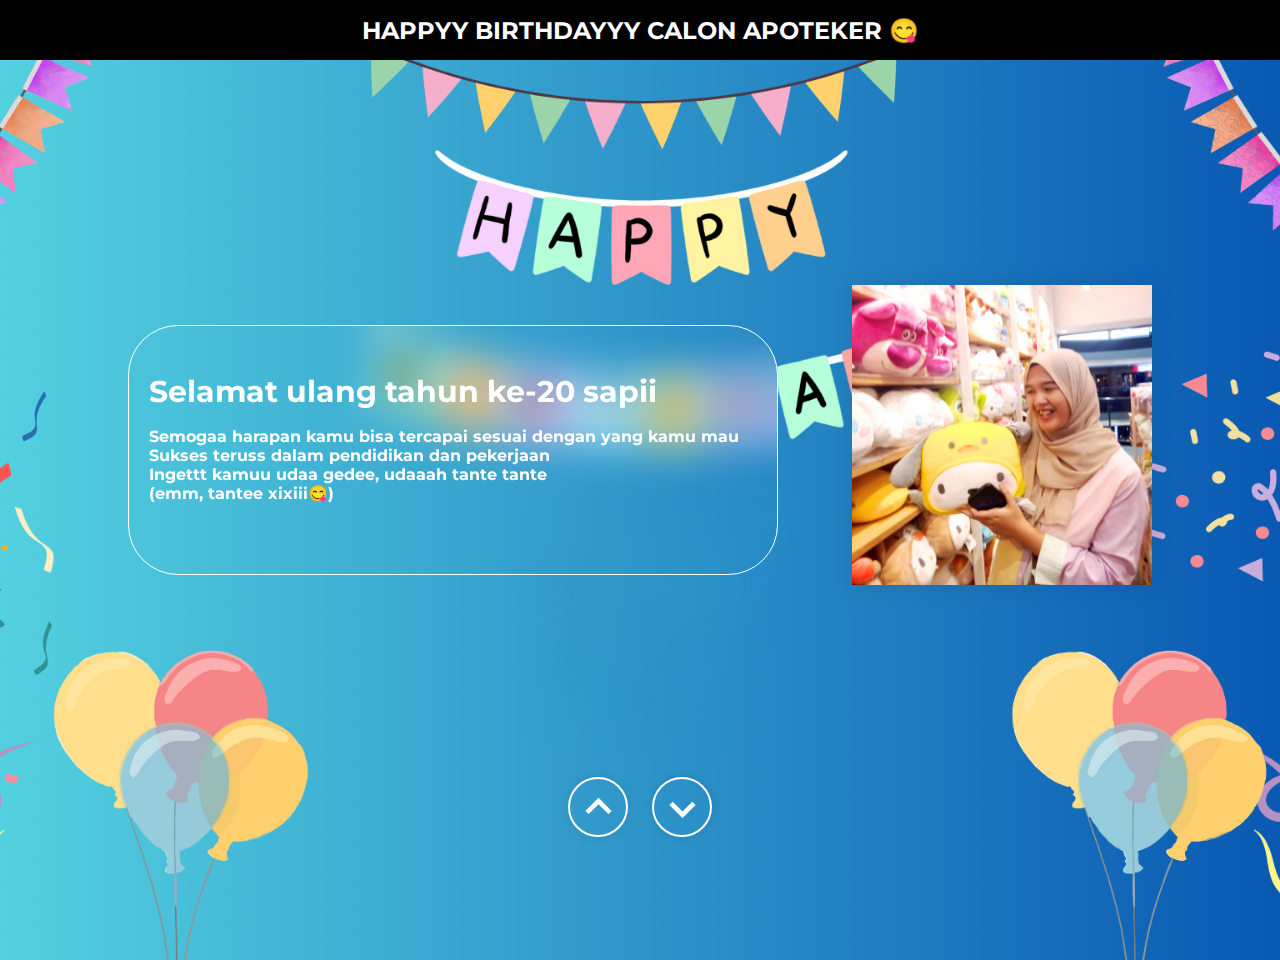
<file: Ultah/index.html>
<!DOCTYPE html>
<html lang="en">

<head>
    <meta charset="UTF-8">
    <meta http-equiv="X-UA-Compatible" content="IE=edge">
    <meta name="viewport" content="width=device-width, initial-scale=1.0">
    <title> Kado Ultah sapiii ke-20</title>
    <link rel="stylesheet" href="style.css">
    <link href='https://unpkg.com/boxicons@2.1.4/css/boxicons.min.css' rel='stylesheet'>
    <link rel="shortcut icon" type="x-icon" href="Aseets/Galllery Foto/icon1.png">
</head>

<body>

    <nav class="navbar">
        <div class="navbar-content">
            <h1>HAPPYY BIRTHDAYYY CALON APOTEKER 😋</h1>
        </div>
    </nav>
    <div class="bg-box">
        <div class="bg"></div>
        <div class="bg"></div>
        <div class="bg"></div>
        <div class="bg"></div>
    </div>

    <div class="carousel">
        <div class="list-img">
            <div class="item">
                <img src="Aseets/Galllery Foto/icon 1.png">
            </div>
            <div class="item">
                <img src="Aseets/Galllery Foto/fotbar 1.png">
            </div>
            <div class="item">
                <img src="Aseets/Galllery Foto/fotbar 2.png">
            </div>
            <div class="item">
                <img src="Aseets/Galllery Foto/fotbar 3.png">
            </div>
        </div>
        <div class="box-info">
            <div class="list-info">
                <div class="info">
                    <h2>Selamat ulang tahun ke-20 sapii</h2>
                    <p>
                        Semogaa harapan kamu bisa tercapai sesuai dengan yang kamu mau
                        <br>Sukses teruss dalam pendidikan dan pekerjaan
                        <br>Ingettt kamuu udaa gedee, udaaah tante tante
                        <br>(emm, tantee xixiii😋)
                    </p>
                </div>
                <div class="info">
                    <h2>Happy birthday my favorite ex</h2>
                    <p>semoga hal-hal baik selalu beriringan denganmu teruslah tumbuh,<br>
                        aku akan melihatmu berproses dari jarak yang paling jauh dan akan menjadi orang
                        yang paling bangga di setiap prosesmu 🫶🏻
                        <br> 
                    </p>
                </div>
                <div class="info">
                    <h2>Doa terbaik untukmu</h2>
                    <p>Jaga kesehatan dan semangatmu!!!
                        <br> teruslah melangkah,aku selalu mendukungmu,meski dari kejauhan
                        <br> kamuuu semakinn dewasaaa yaa, makinn taatt lagii sholatnyaaa
                        <br> I Love youuu moreee sapii🫶🏻🫶🏻🫶🏻
                    </p>
                </div>
                <div class="info">
                    <h2>Kamuu mauu liat sesuatu enggaa???</h2>
                    <p>Cobaaa tekennn Tomboll yangg iniiii</p>
                        <a href="bunga.html" class="btn">Iniii Bungaa nyaa yaa!!!</a>
                        <a href="galeri.html" class="btn">Kalauu Inii Foto</a>
                </div>
            </div>
        </div>
    </div>
    <div class="navigation">
        <span class="prev-btn">
            <i class="bx bx-chevron-up"></i>
        </span>
        <span class="next-btn">
            <i class="bx bx-chevron-down"></i>
        </span>
    </div>
    <script src="script.js"></script>
</body>
</html>
</file>
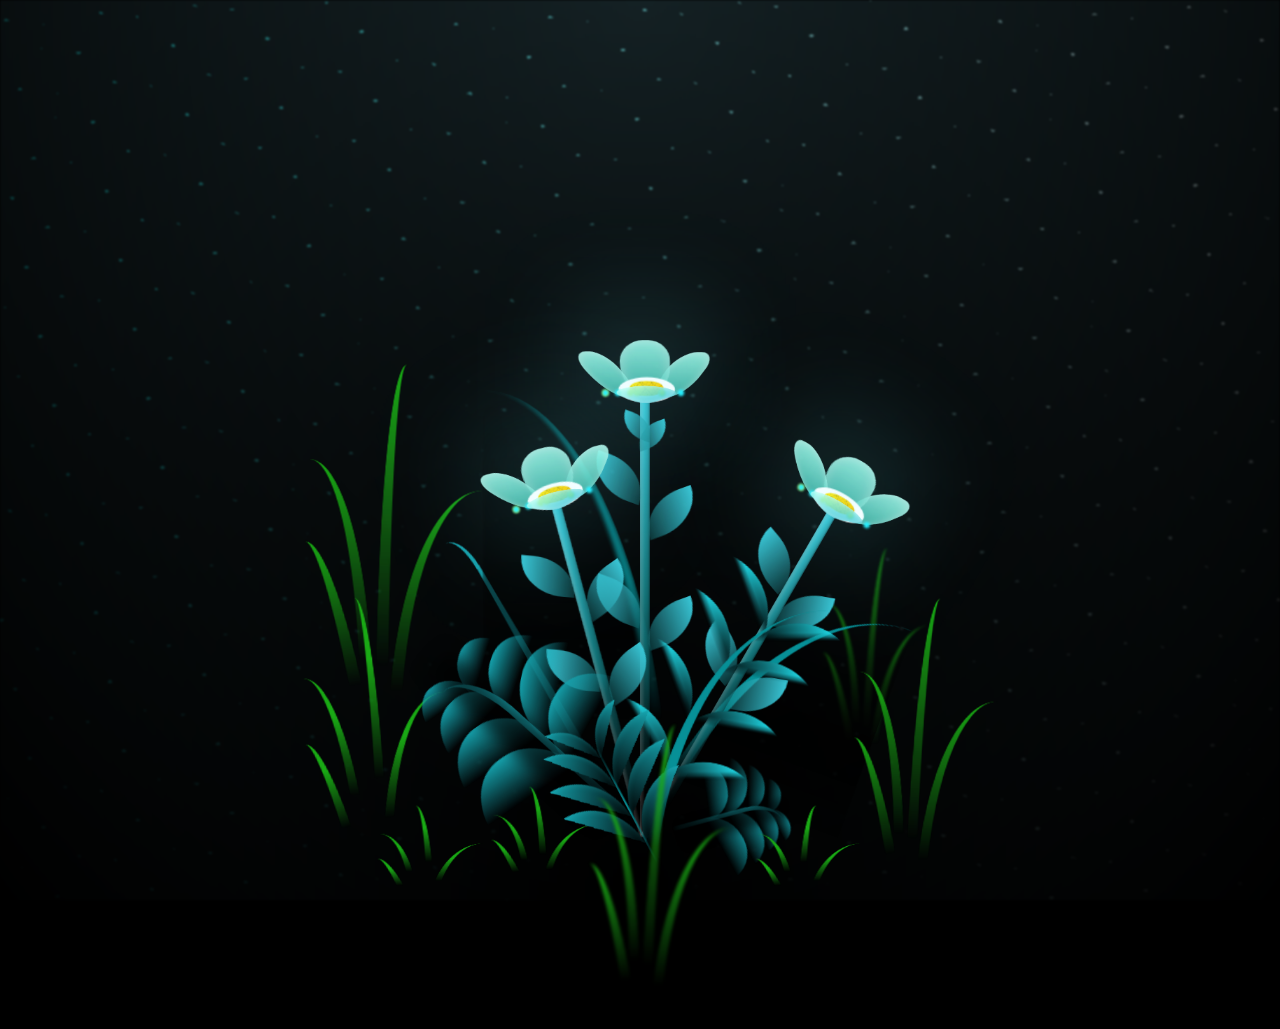
<file: Ultah/bunga.html>
<!DOCTYPE html>
<html lang="en">
<head>
    <meta charset="UTF-8">
    <meta name="viewport" content="width=device-width, initial-scale=1.0">
    <link rel="stylesheet" href="style2.css">
    <title>Flowerr runningg buatt Sapiii</title>
</head>
    <body class="not-loaded">
        <div class="night"></div>
        <div class="flowers">
          <div class="flower flower--1">
            <div class="flower__leafs flower__leafs--1">
              <div class="flower__leaf flower__leaf--1"></div>
              <div class="flower__leaf flower__leaf--2"></div>
              <div class="flower__leaf flower__leaf--3"></div>
              <div class="flower__leaf flower__leaf--4"></div>
              

              <div class="flower__white-circle"></div>
      
              <div class="flower__light flower__light--1"></div>
              <div class="flower__light flower__light--2"></div>
              <div class="flower__light flower__light--3"></div>
              <div class="flower__light flower__light--4"></div>
              <div class="flower__light flower__light--5"></div>
              <div class="flower__light flower__light--6"></div>
              <div class="flower__light flower__light--7"></div>
              <div class="flower__light flower__light--8"></div>
      
            </div>
            <div class="flower__line">
              <div class="flower__line__leaf flower__line__leaf--1"></div>
              <div class="flower__line__leaf flower__line__leaf--2"></div>
              <div class="flower__line__leaf flower__line__leaf--3"></div>
              <div class="flower__line__leaf flower__line__leaf--4"></div>
              <div class="flower__line__leaf flower__line__leaf--5"></div>
              <div class="flower__line__leaf flower__line__leaf--6"></div>
            </div>
          </div>
      
          <div class="flower flower--2">
            <div class="flower__leafs flower__leafs--2">
              <div class="flower__leaf flower__leaf--1"></div>
              <div class="flower__leaf flower__leaf--2"></div>
              <div class="flower__leaf flower__leaf--3"></div>
              <div class="flower__leaf flower__leaf--4"></div>
              <div class="flower__white-circle"></div>
      
              <div class="flower__light flower__light--1"></div>
              <div class="flower__light flower__light--2"></div>
              <div class="flower__light flower__light--3"></div>
              <div class="flower__light flower__light--4"></div>
              <div class="flower__light flower__light--5"></div>
              <div class="flower__light flower__light--6"></div>
              <div class="flower__light flower__light--7"></div>
              <div class="flower__light flower__light--8"></div>
      
            </div>
            <div class="flower__line">
              <div class="flower__line__leaf flower__line__leaf--1"></div>
              <div class="flower__line__leaf flower__line__leaf--2"></div>
              <div class="flower__line__leaf flower__line__leaf--3"></div>
              <div class="flower__line__leaf flower__line__leaf--4"></div>
            </div>
          </div>
      
          <div class="flower flower--3">
            <div class="flower__leafs flower__leafs--3">
              <div class="flower__leaf flower__leaf--1"></div>
              <div class="flower__leaf flower__leaf--2"></div>
              <div class="flower__leaf flower__leaf--3"></div>
              <div class="flower__leaf flower__leaf--4"></div>
              <div class="flower__white-circle"></div>
      
              <div class="flower__light flower__light--1"></div>
              <div class="flower__light flower__light--2"></div>
              <div class="flower__light flower__light--3"></div>
              <div class="flower__light flower__light--4"></div>
              <div class="flower__light flower__light--5"></div>
              <div class="flower__light flower__light--6"></div>
              <div class="flower__light flower__light--7"></div>
              <div class="flower__light flower__light--8"></div>
      
            </div>
            <div class="flower__line">
              <div class="flower__line__leaf flower__line__leaf--1"></div>
              <div class="flower__line__leaf flower__line__leaf--2"></div>
              <div class="flower__line__leaf flower__line__leaf--3"></div>
              <div class="flower__line__leaf flower__line__leaf--4"></div>
            </div>
          </div>
      
          <div class="grow-ans" style="--d:1.2s">
            <div class="flower__g-long">
              <div class="flower__g-long__top"></div>
              <div class="flower__g-long__bottom"></div>
            </div>
          </div>
      
          <div class="growing-grass">
            <div class="flower__grass flower__grass--1">
              <div class="flower__grass--top"></div>
              <div class="flower__grass--bottom"></div>
              <div class="flower__grass__leaf flower__grass__leaf--1"></div>
              <div class="flower__grass__leaf flower__grass__leaf--2"></div>
              <div class="flower__grass__leaf flower__grass__leaf--3"></div>
              <div class="flower__grass__leaf flower__grass__leaf--4"></div>
              <div class="flower__grass__leaf flower__grass__leaf--5"></div>
              <div class="flower__grass__leaf flower__grass__leaf--6"></div>
              <div class="flower__grass__leaf flower__grass__leaf--7"></div>
              <div class="flower__grass__leaf flower__grass__leaf--8"></div>
              <div class="flower__grass__overlay"></div>
            </div>
          </div>
      
          <div class="growing-grass">
            <div class="flower__grass flower__grass--2">
              <div class="flower__grass--top"></div>
              <div class="flower__grass--bottom"></div>
              <div class="flower__grass__leaf flower__grass__leaf--1"></div>
              <div class="flower__grass__leaf flower__grass__leaf--2"></div>
              <div class="flower__grass__leaf flower__grass__leaf--3"></div>
              <div class="flower__grass__leaf flower__grass__leaf--4"></div>
              <div class="flower__grass__leaf flower__grass__leaf--5"></div>
              <div class="flower__grass__leaf flower__grass__leaf--6"></div>
              <div class="flower__grass__leaf flower__grass__leaf--7"></div>
              <div class="flower__grass__leaf flower__grass__leaf--8"></div>
              <div class="flower__grass__overlay"></div>
            </div>
          </div>
      
          <div class="grow-ans" style="--d:2.4s">
            <div class="flower__g-right flower__g-right--1">
              <div class="leaf"></div>
            </div>
          </div>
      
          <div class="grow-ans" style="--d:2.8s">
            <div class="flower__g-right flower__g-right--2">
              <div class="leaf"></div>
            </div>
          </div>
      
          <div class="grow-ans" style="--d:2.8s">
            <div class="flower__g-front">
              <div class="flower__g-front__leaf-wrapper flower__g-front__leaf-wrapper--1">
                <div class="flower__g-front__leaf"></div>
              </div>
              <div class="flower__g-front__leaf-wrapper flower__g-front__leaf-wrapper--2">
                <div class="flower__g-front__leaf"></div>
              </div>
              <div class="flower__g-front__leaf-wrapper flower__g-front__leaf-wrapper--3">
                <div class="flower__g-front__leaf"></div>
              </div>
              <div class="flower__g-front__leaf-wrapper flower__g-front__leaf-wrapper--4">
                <div class="flower__g-front__leaf"></div>
              </div>
              <div class="flower__g-front__leaf-wrapper flower__g-front__leaf-wrapper--5">
                <div class="flower__g-front__leaf"></div>
              </div>
              <div class="flower__g-front__leaf-wrapper flower__g-front__leaf-wrapper--6">
                <div class="flower__g-front__leaf"></div>
              </div>
              <div class="flower__g-front__leaf-wrapper flower__g-front__leaf-wrapper--7">
                <div class="flower__g-front__leaf"></div>
              </div>
              <div class="flower__g-front__leaf-wrapper flower__g-front__leaf-wrapper--8">
                <div class="flower__g-front__leaf"></div>
              </div>
              <div class="flower__g-front__line"></div>
            </div>
          </div>
      
          <div class="grow-ans" style="--d:3.2s">
            <div class="flower__g-fr">
              <div class="leaf"></div>
              <div class="flower__g-fr__leaf flower__g-fr__leaf--1"></div>
              <div class="flower__g-fr__leaf flower__g-fr__leaf--2"></div>
              <div class="flower__g-fr__leaf flower__g-fr__leaf--3"></div>
              <div class="flower__g-fr__leaf flower__g-fr__leaf--4"></div>
              <div class="flower__g-fr__leaf flower__g-fr__leaf--5"></div>
              <div class="flower__g-fr__leaf flower__g-fr__leaf--6"></div>
              <div class="flower__g-fr__leaf flower__g-fr__leaf--7"></div>
              <div class="flower__g-fr__leaf flower__g-fr__leaf--8"></div>
            </div>
          </div>
      
          <div class="long-g long-g--0">
            <div class="grow-ans" style="--d:3s">
              <div class="leaf leaf--0"></div>
            </div>
            <div class="grow-ans" style="--d:2.2s">
              <div class="leaf leaf--1"></div>
            </div>
            <div class="grow-ans" style="--d:3.4s">
              <div class="leaf leaf--2"></div>
            </div>
            <div class="grow-ans" style="--d:3.6s">
              <div class="leaf leaf--3"></div>
            </div>
          </div>
      
          <div class="long-g long-g--1">
            <div class="grow-ans" style="--d:3.6s">
              <div class="leaf leaf--0"></div>
            </div>
            <div class="grow-ans" style="--d:3.8s">
              <div class="leaf leaf--1"></div>
            </div>
            <div class="grow-ans" style="--d:4s">
              <div class="leaf leaf--2"></div>
            </div>
            <div class="grow-ans" style="--d:4.2s">
              <div class="leaf leaf--3"></div>
            </div>
          </div>
      
          <div class="long-g long-g--2">
            <div class="grow-ans" style="--d:4s">
              <div class="leaf leaf--0"></div>
            </div>
            <div class="grow-ans" style="--d:4.2s">
              <div class="leaf leaf--1"></div>
            </div>
            <div class="grow-ans" style="--d:4.4s">
              <div class="leaf leaf--2"></div>
            </div>
            <div class="grow-ans" style="--d:4.6s">
              <div class="leaf leaf--3"></div>
            </div>
          </div>
      
          <div class="long-g long-g--3">
            <div class="grow-ans" style="--d:4s">
              <div class="leaf leaf--0"></div>
            </div>
            <div class="grow-ans" style="--d:4.2s">
              <div class="leaf leaf--1"></div>
            </div>
            <div class="grow-ans" style="--d:3s">
              <div class="leaf leaf--2"></div>
            </div>
            <div class="grow-ans" style="--d:3.6s">
              <div class="leaf leaf--3"></div>
            </div>
          </div>
      
          <div class="long-g long-g--4">
            <div class="grow-ans" style="--d:4s">
              <div class="leaf leaf--0"></div>
            </div>
            <div class="grow-ans" style="--d:4.2s">
              <div class="leaf leaf--1"></div>
            </div>
            <div class="grow-ans" style="--d:3s">
              <div class="leaf leaf--2"></div>
            </div>
            <div class="grow-ans" style="--d:3.6s">
              <div class="leaf leaf--3"></div>
            </div>
          </div>
      
          <div class="long-g long-g--5">
            <div class="grow-ans" style="--d:4s">
              <div class="leaf leaf--0"></div>
            </div>
            <div class="grow-ans" style="--d:4.2s">
              <div class="leaf leaf--1"></div>
            </div>
            <div class="grow-ans" style="--d:3s">
              <div class="leaf leaf--2"></div>
            </div>
            <div class="grow-ans" style="--d:3.6s">
              <div class="leaf leaf--3"></div>
            </div>
          </div>
      
          <div class="long-g long-g--6">
            <div class="grow-ans" style="--d:4.2s">
              <div class="leaf leaf--0"></div>
            </div>
            <div class="grow-ans" style="--d:4.4s">
              <div class="leaf leaf--1"></div>
            </div>
            <div class="grow-ans" style="--d:4.6s">
              <div class="leaf leaf--2"></div>
            </div>
            <div class="grow-ans" style="--d:4.8s">
              <div class="leaf leaf--3"></div>
            </div>
          </div>
      
          <div class="long-g long-g--7">
            <div class="grow-ans" style="--d:3s">
              <div class="leaf leaf--0"></div>
            </div>
            <div class="grow-ans" style="--d:3.2s">
              <div class="leaf leaf--1"></div>
            </div>
            <div class="grow-ans" style="--d:3.5s">
              <div class="leaf leaf--2"></div>
            </div>
            <div class="grow-ans" style="--d:3.6s">
              <div class="leaf leaf--3"></div>
            </div>
          </div>
        </div>
        <script src="java.js"></script>
      </body>
</html>
</file>
<file: Ultah/style.css>
@import url('https://fonts.googleapis.com/css2?family=Montserrat:wght@300;400;500;600;700;800;900&display=swap');

* {
    margin: 0;
    padding: 0;
    box-sizing: border-box;
    font-family: 'Montserrat', sans-serif;
}

body {
    overflow: hidden;
}

.carousel {
    height: 100vh;
    padding: 0 10%;
    overflow: hidden;
}

.carousel .box-info {
    position: absolute;
    top: 50%;
    transform: translateY(-50%);
    width: 650px;
    height: 250px;
    overflow: hidden;
}

.box-info .list-info {
    transition: 1s cubic-bezier(0.68, -0.55, 0.265, 1.55);
}

.list-info .info {
    padding: 20px;
    box-sizing: border-box;
    backdrop-filter: blur(20px);
    border-radius: 50px;
    border: 1px solid white;
    display: flex;
    flex-direction: column;
    justify-content: center;
    color: #fff;
    height: 250px;
}

.info .remake {
    color: #fff;
    transition: 0.3s all ease;
}

.info .remake:hover{
    color: aqua;
}

.info h2 {
    font-size: 30px;
    line-height: 1;
}

.info a {
    margin: 5px;
}

.info p{
    font-weight: bold;
    font-size: 16px;
    margin: 20px 0;
}

.info .btn {
    display: inline-flex;
    justify-content: center;
    align-items: center;
    width: 200px;
    height: 50px;
    background: transparent;
    border: 2px solid #fff;
    border-radius: 40px;
    box-shadow: 0 0 10px rgba(0, 0, 0, .1);
    font-size: 12px;
    color: #fff;
    text-decoration: none;
    font-weight: 600;
    transition: 0.5s all ease;
}

.info .btn:hover{
    background-color: #000000;
}

.carousel .list-img {
    height: 100%;
    transition: 1s cubic-bezier(0.68, -0.55, 0.265, 1.55);
}

.list-img .item {
    position: relative;
    height: 100%;
    display: flex;
    align-items: center;
}

.item img {
    margin-bottom: 150px;
    width: 300px;
    position: absolute;
    right: 0;
    pointer-events: none;
    filter: drop-shadow(0 0 10px rgba(0,0,0,.1));
}

.navigation {
    position: absolute;
    bottom: 7%;
    left: 50%;
    transform: translateX(-50%);
}

.navigation span {
    display: inline-flex;
    justify-content: center;
    align-items: center;
    width: 60px;
    height: 60px;
    background: transparent;
    border: 2px solid #fff;
    border-radius: 50%;
    box-shadow: 0 0 10px rgba(0,0,0,.1);
    cursor: pointer;
    margin: 0 10px;
    font-size: 55px;
    color: #fff;
    transition: 0.5s all ease;
}

.navigation span:hover {
    background-color: #000000;
}

.navbar {
    background-color: black;
    height: 60px; /* Tinggi navbar */
    display: flex;
    justify-content: center; /* Mengatur konten agar berada di tengah */
    align-items: center; /* Mengatur konten agar vertikal di tengah */
}

.navbar-content h1 {
    color: #fff; /* Warna teks */
    text-align: center; /* Teks di tengah */
    font-size: 24px; /* Ukuran font */
}

.bg-box .bg {
    position: absolute;
    width: 100%;
    height: 100%;
    transition: 1s cubic-bezier(0.68, -0.55, 0.265, 1.55);
}

.bg-box .bg:nth-child(1) {
    background-image: url('Aseets/Gallery\ Backgroud/Untitled\ design\ \(1\).png');
    background-position: center;
    background-size: cover;
}

.bg-box .bg:nth-child(2) {
    background-image: url('Aseets/Gallery\ Backgroud/Untitled\ design\ \(2\).png');
    background-position: center;
    background-size: cover;
}

.bg-box .bg:nth-child(3) {
    background-image: url('Aseets/Gallery\ Backgroud/Untitled\ design\ \(3\).png');
    background-position: center;
    background-size: cover;
}

.bg-box .bg:nth-child(4) {
    background-image: url('Aseets/Gallery\ Backgroud/Untitled\ design\ \(4\).png');
    background-position: center;
    background-size: cover;
}

.bg-box .bg:nth-child(2),
.bg-box .bg:nth-child(3),
.bg-box .bg:nth-child(4) {
    clip-path: circle(0% at 50% 50%);
}

.bg-box .bg:nth-child(2).active,
.bg-box .bg:nth-child(3).active,
.bg-box .bg:nth-child(4).active {
    clip-path: circle(75% at 50% 50%);
}
</file>
<file: Ultah/style2.css>
*,
*::after,
*::before {
  padding: 0;
  margin: 0;
  box-sizing: border-box;
}

:root {
  --dark-color: #000;
}

body {
  display: flex;
  align-items: flex-end;
  justify-content: center;
  min-height: 100vh;
  background-color: var(--dark-color);
  overflow: hidden;
  perspective: 1000px;
}

.night {
  position: fixed;
  left: 50%;
  top: 0;
  transform: translateX(-50%);
  width: 100%;
  height: 100%;
  filter: blur(0.1vmin);
  background-image: radial-gradient(ellipse at top, transparent 0%, var(--dark-color)), radial-gradient(ellipse at bottom, var(--dark-color), rgba(145, 233, 255, 0.2)), repeating-linear-gradient(220deg, black 0px, black 19px, transparent 19px, transparent 22px), repeating-linear-gradient(189deg, black 0px, black 19px, transparent 19px, transparent 22px), repeating-linear-gradient(148deg, black 0px, black 19px, transparent 19px, transparent 22px), linear-gradient(90deg, #00fffa, #f0f0f0);
}

.flowers {
  position: relative;
  transform: scale(0.7);
}

.flower {
  position: absolute;
  bottom: 10vmin;
  transform-origin: bottom center;
  z-index: 10;
  --fl-speed: 0.8s;
}
.flower--1 {
  animation: moving-flower-1 4s linear infinite;
}
.flower--1 .flower__line {
  height: 70vmin;
  animation-delay: 0.3s;
}
.flower--1 .flower__line__leaf--1 {
  animation: blooming-leaf-right var(--fl-speed) 1.6s backwards;
}
.flower--1 .flower__line__leaf--2 {
  animation: blooming-leaf-right var(--fl-speed) 1.4s backwards;
}
.flower--1 .flower__line__leaf--3 {
  animation: blooming-leaf-left var(--fl-speed) 1.2s backwards;
}
.flower--1 .flower__line__leaf--4 {
  animation: blooming-leaf-left var(--fl-speed) 1s backwards;
}
.flower--1 .flower__line__leaf--5 {
  animation: blooming-leaf-right var(--fl-speed) 1.8s backwards;
}
.flower--1 .flower__line__leaf--6 {
  animation: blooming-leaf-left var(--fl-speed) 2s backwards;
}
.flower--2 {
  left: 50%;
  transform: rotate(30deg);
  animation: moving-flower-2 4s linear infinite;
}
.flower--2 .flower__line {
  height: 60vmin;
  animation-delay: 0.8s;
}
.flower--2 .flower__line__leaf--1 {
  animation: blooming-leaf-right var(--fl-speed) 1.9s backwards;
}
.flower--2 .flower__line__leaf--2 {
  animation: blooming-leaf-right var(--fl-speed) 1.7s backwards;
}
.flower--2 .flower__line__leaf--3 {
  animation: blooming-leaf-left var(--fl-speed) 1.5s backwards;
}
.flower--2 .flower__line__leaf--4 {
  animation: blooming-leaf-left var(--fl-speed) 1.3s backwards;
}
.flower--3 {
  left: 50%;
  transform: rotate(-15deg);
  animation: moving-flower-3 4s linear infinite;
}
.flower--3 .flower__line {
  animation-delay: 0.9s;
}
.flower--3 .flower__line__leaf--1 {
  animation: blooming-leaf-right var(--fl-speed) 2.5s backwards;
}
.flower--3 .flower__line__leaf--2 {
  animation: blooming-leaf-right var(--fl-speed) 2.3s backwards;
}
.flower--3 .flower__line__leaf--3 {
  animation: blooming-leaf-left var(--fl-speed) 2.1s backwards;
}
.flower--3 .flower__line__leaf--4 {
  animation: blooming-leaf-left var(--fl-speed) 1.9s backwards;
}
.flower__leafs {
  position: relative;
  animation: blooming-flower 2s backwards;
}
.flower__leafs--1 {
  animation-delay: 1.1s;
}
.flower__leafs--2 {
  animation-delay: 1.4s;
}
.flower__leafs--3 {
  animation-delay: 1.7s;
}
.flower__leafs::after {
  content: "";
  position: absolute;
  left: 0;
  top: 0;
  transform: translate(-50%, -100%);
  width: 8vmin;
  height: 8vmin;
  background-color: #6bf0ff;
  filter: blur(10vmin);
}
.flower__leaf {
  position: absolute;
  bottom: 0;
  left: 50%;
  width: 8vmin;
  height: 11vmin;
  border-radius: 51% 49% 47% 53%/44% 45% 55% 69%;
  background-color: #65e6cc;
  background-image: linear-gradient(to top, #40bbab, #a7ffee);
  transform-origin: bottom center;
  opacity: 0.9;
  box-shadow: inset 0 0 2vmin rgba(255, 255, 255, 0.5);
}
.flower__leaf--1 {
  transform: translate(-10%, 1%) rotateY(40deg) rotateX(-50deg);
}
.flower__leaf--2 {
  transform: translate(-50%, -4%) rotateX(40deg);
}
.flower__leaf--3 {
  transform: translate(-90%, 0%) rotateY(45deg) rotateX(50deg);
}
.flower__leaf--4 {
  width: 8vmin;
  height: 8vmin;
  transform-origin: bottom left;
  border-radius: 4vmin 10vmin 4vmin 4vmin;
  transform: translate(0%, 18%) rotateX(70deg) rotate(-43deg);
  background-image: linear-gradient(to top, #39c6d6, #a7ffee);
  z-index: 1;
  opacity: 0.8;
}
.flower__white-circle {
  position: absolute;
  left: -3.5vmin;
  top: -3vmin;
  width: 9vmin;
  height: 4vmin;
  border-radius: 50%;
  background-color: #fff;
}
.flower__white-circle::after {
  content: "";
  position: absolute;
  left: 50%;
  top: 45%;
  transform: translate(-50%, -50%);
  width: 60%;
  height: 60%;
  border-radius: inherit;
  background-image: repeating-linear-gradient(135deg, rgba(0, 0, 0, 0.03) 0px, rgba(0, 0, 0, 0.03) 1px, transparent 1px, transparent 12px), repeating-linear-gradient(45deg, rgba(0, 0, 0, 0.03) 0px, rgba(0, 0, 0, 0.03) 1px, transparent 1px, transparent 12px), repeating-linear-gradient(67.5deg, rgba(0, 0, 0, 0.03) 0px, rgba(0, 0, 0, 0.03) 1px, transparent 1px, transparent 12px), repeating-linear-gradient(135deg, rgba(0, 0, 0, 0.03) 0px, rgba(0, 0, 0, 0.03) 1px, transparent 1px, transparent 12px), repeating-linear-gradient(45deg, rgba(0, 0, 0, 0.03) 0px, rgba(0, 0, 0, 0.03) 1px, transparent 1px, transparent 12px), repeating-linear-gradient(112.5deg, rgba(0, 0, 0, 0.03) 0px, rgba(0, 0, 0, 0.03) 1px, transparent 1px, transparent 12px), repeating-linear-gradient(112.5deg, rgba(0, 0, 0, 0.03) 0px, rgba(0, 0, 0, 0.03) 1px, transparent 1px, transparent 12px), repeating-linear-gradient(45deg, rgba(0, 0, 0, 0.03) 0px, rgba(0, 0, 0, 0.03) 1px, transparent 1px, transparent 12px), repeating-linear-gradient(22.5deg, rgba(0, 0, 0, 0.03) 0px, rgba(0, 0, 0, 0.03) 1px, transparent 1px, transparent 12px), repeating-linear-gradient(45deg, rgba(0, 0, 0, 0.03) 0px, rgba(0, 0, 0, 0.03) 1px, transparent 1px, transparent 12px), repeating-linear-gradient(22.5deg, rgba(0, 0, 0, 0.03) 0px, rgba(0, 0, 0, 0.03) 1px, transparent 1px, transparent 12px), repeating-linear-gradient(135deg, rgba(0, 0, 0, 0.03) 0px, rgba(0, 0, 0, 0.03) 1px, transparent 1px, transparent 12px), repeating-linear-gradient(157.5deg, rgba(0, 0, 0, 0.03) 0px, rgba(0, 0, 0, 0.03) 1px, transparent 1px, transparent 12px), repeating-linear-gradient(67.5deg, rgba(0, 0, 0, 0.03) 0px, rgba(0, 0, 0, 0.03) 1px, transparent 1px, transparent 12px), repeating-linear-gradient(67.5deg, rgba(0, 0, 0, 0.03) 0px, rgba(0, 0, 0, 0.03) 1px, transparent 1px, transparent 12px), linear-gradient(90deg, #ffeb12, #ffce00);
}
.flower__line {
  height: 55vmin;
  width: 1.5vmin;
  background-image: linear-gradient(to left, rgba(0, 0, 0, 0.2), transparent, rgba(255, 255, 255, 0.2)), linear-gradient(to top, transparent 10%, #14757a, #39c6d6);
  box-shadow: inset 0 0 2px rgba(0, 0, 0, 0.5);
  animation: grow-flower-tree 4s backwards;
}
.flower__line__leaf {
  --w: 7vmin;
  --h: calc(var(--w) + 2vmin);
  position: absolute;
  top: 20%;
  left: 90%;
  width: var(--w);
  height: var(--h);
  border-top-right-radius: var(--h);
  border-bottom-left-radius: var(--h);
  background-image: linear-gradient(to top, rgba(20, 117, 122, 0.4), #39c6d6);
}
.flower__line__leaf--1 {
  transform: rotate(70deg) rotateY(30deg);
}
.flower__line__leaf--2 {
  top: 45%;
  transform: rotate(70deg) rotateY(30deg);
}
.flower__line__leaf--3, .flower__line__leaf--4, .flower__line__leaf--6 {
  border-top-right-radius: 0;
  border-bottom-left-radius: 0;
  border-top-left-radius: var(--h);
  border-bottom-right-radius: var(--h);
  left: -460%;
  top: 12%;
  transform: rotate(-70deg) rotateY(30deg);
}
.flower__line__leaf--4 {
  top: 40%;
}
.flower__line__leaf--5 {
  top: 0;
  transform-origin: left;
  transform: rotate(70deg) rotateY(30deg) scale(0.6);
}
.flower__line__leaf--6 {
  top: -2%;
  left: -450%;
  transform-origin: right;
  transform: rotate(-70deg) rotateY(30deg) scale(0.6);
}
.flower__light {
  position: absolute;
  bottom: 0vmin;
  width: 1vmin;
  height: 1vmin;
  background-color: #fffb00;
  border-radius: 50%;
  filter: blur(0.2vmin);
  animation: light-ans 4s linear infinite backwards;
}
.flower__light:nth-child(odd) {
  background-color: #23f0ff;
}
.flower__light--1 {
  left: -2vmin;
  animation-delay: 1s;
}
.flower__light--2 {
  left: 3vmin;
  animation-delay: 0.5s;
}
.flower__light--3 {
  left: -6vmin;
  animation-delay: 0.3s;
}
.flower__light--4 {
  left: 6vmin;
  animation-delay: 0.9s;
}
.flower__light--5 {
  left: -1vmin;
  animation-delay: 1.5s;
}
.flower__light--6 {
  left: -4vmin;
  animation-delay: 3s;
}
.flower__light--7 {
  left: 3vmin;
  animation-delay: 2s;
}
.flower__light--8 {
  left: -6vmin;
  animation-delay: 3.5s;
}
.flower__grass {
  --c: #159faa;
  --line-w: 1.5vmin;
  position: absolute;
  bottom: 12vmin;
  left: -7vmin;
  display: flex;
  flex-direction: column;
  align-items: flex-end;
  z-index: 20;
  transform-origin: bottom center;
  transform: rotate(-48deg) rotateY(40deg);
}
.flower__grass--1 {
  animation: moving-grass 2s linear infinite;
}
.flower__grass--2 {
  left: 2vmin;
  bottom: 10vmin;
  transform: scale(0.5) rotate(75deg) rotateX(10deg) rotateY(-200deg);
  opacity: 0.8;
  z-index: 0;
  animation: moving-grass--2 1.5s linear infinite;
}
.flower__grass--top {
  width: 7vmin;
  height: 10vmin;
  border-top-right-radius: 100%;
  border-right: var(--line-w) solid var(--c);
  transform-origin: bottom center;
  transform: rotate(-2deg);
}
.flower__grass--bottom {
  margin-top: -2px;
  width: var(--line-w);
  height: 25vmin;
  background-image: linear-gradient(to top, transparent, var(--c));
}
.flower__grass__leaf {
  --size: 10vmin;
  position: absolute;
  width: calc(var(--size) * 2.1);
  height: var(--size);
  border-top-left-radius: var(--size);
  border-top-right-radius: var(--size);
  background-image: linear-gradient(to top, transparent, transparent 30%, var(--c));
  z-index: 100;
}
.flower__grass__leaf--1 {
  top: -6%;
  left: 30%;
  --size: 6vmin;
  transform: rotate(-20deg);
  animation: growing-grass-ans--1 2s 2.6s backwards;
}
@keyframes growing-grass-ans--1 {
  0% {
    transform-origin: bottom left;
    transform: rotate(-20deg) scale(0);
  }
}
.flower__grass__leaf--2 {
  top: -5%;
  left: -110%;
  --size: 6vmin;
  transform: rotate(10deg);
  animation: growing-grass-ans--2 2s 2.4s linear backwards;
}
@keyframes growing-grass-ans--2 {
  0% {
    transform-origin: bottom right;
    transform: rotate(10deg) scale(0);
  }
}
.flower__grass__leaf--3 {
  top: 5%;
  left: 60%;
  --size: 8vmin;
  transform: rotate(-18deg) rotateX(-20deg);
  animation: growing-grass-ans--3 2s 2.2s linear backwards;
}
@keyframes growing-grass-ans--3 {
  0% {
    transform-origin: bottom left;
    transform: rotate(-18deg) rotateX(-20deg) scale(0);
  }
}
.flower__grass__leaf--4 {
  top: 6%;
  left: -135%;
  --size: 8vmin;
  transform: rotate(2deg);
  animation: growing-grass-ans--4 2s 2s linear backwards;
}
@keyframes growing-grass-ans--4 {
  0% {
    transform-origin: bottom right;
    transform: rotate(2deg) scale(0);
  }
}
.flower__grass__leaf--5 {
  top: 20%;
  left: 60%;
  --size: 10vmin;
  transform: rotate(-24deg) rotateX(-20deg);
  animation: growing-grass-ans--5 2s 1.8s linear backwards;
}
@keyframes growing-grass-ans--5 {
  0% {
    transform-origin: bottom left;
    transform: rotate(-24deg) rotateX(-20deg) scale(0);
  }
}
.flower__grass__leaf--6 {
  top: 22%;
  left: -180%;
  --size: 10vmin;
  transform: rotate(10deg);
  animation: growing-grass-ans--6 2s 1.6s linear backwards;
}
@keyframes growing-grass-ans--6 {
  0% {
    transform-origin: bottom right;
    transform: rotate(10deg) scale(0);
  }
}
.flower__grass__leaf--7 {
  top: 39%;
  left: 70%;
  --size: 10vmin;
  transform: rotate(-10deg);
  animation: growing-grass-ans--7 2s 1.4s linear backwards;
}
@keyframes growing-grass-ans--7 {
  0% {
    transform-origin: bottom left;
    transform: rotate(-10deg) scale(0);
  }
}
.flower__grass__leaf--8 {
  top: 40%;
  left: -215%;
  --size: 11vmin;
  transform: rotate(10deg);
  animation: growing-grass-ans--8 2s 1.2s linear backwards;
}
@keyframes growing-grass-ans--8 {
  0% {
    transform-origin: bottom right;
    transform: rotate(10deg) scale(0);
  }
}
.flower__grass__overlay {
  position: absolute;
  top: -10%;
  right: 0%;
  width: 100%;
  height: 100%;
  background-color: rgba(0, 0, 0, 0.6);
  filter: blur(1.5vmin);
  z-index: 100;
}
.flower__g-long {
  --w: 2vmin;
  --h: 6vmin;
  --c: #159faa;
  position: absolute;
  bottom: 10vmin;
  left: -3vmin;
  transform-origin: bottom center;
  transform: rotate(-30deg) rotateY(-20deg);
  display: flex;
  flex-direction: column;
  align-items: flex-end;
  animation: flower-g-long-ans 3s linear infinite;
}
@keyframes flower-g-long-ans {
  0%, 100% {
    transform: rotate(-30deg) rotateY(-20deg);
  }
  50% {
    transform: rotate(-32deg) rotateY(-20deg);
  }
}
.flower__g-long__top {
  top: calc(var(--h) * -1);
  width: calc(var(--w) + 1vmin);
  height: var(--h);
  border-top-right-radius: 100%;
  border-right: 0.7vmin solid var(--c);
  transform: translate(-0.7vmin, 1vmin);
}
.flower__g-long__bottom {
  width: var(--w);
  height: 50vmin;
  transform-origin: bottom center;
  background-image: linear-gradient(to top, transparent 30%, var(--c));
  box-shadow: inset 0 0 2px rgba(0, 0, 0, 0.5);
  clip-path: polygon(35% 0, 65% 1%, 100% 100%, 0% 100%);
}
.flower__g-right {
  position: absolute;
  bottom: 6vmin;
  left: -2vmin;
  transform-origin: bottom left;
  transform: rotate(20deg);
}
.flower__g-right .leaf {
  width: 30vmin;
  height: 50vmin;
  border-top-left-radius: 100%;
  border-left: 2vmin solid #079097;
  background-image: linear-gradient(to bottom, transparent, var(--dark-color) 60%);
  mask-image: linear-gradient(to top, transparent 30%, #079097 60%);
}
.flower__g-right--1 {
  animation: flower-g-right-ans 2.5s linear infinite;
}
.flower__g-right--2 {
  left: 5vmin;
  transform: rotateY(-180deg);
  animation: flower-g-right-ans--2 3s linear infinite;
}
.flower__g-right--2 .leaf {
  height: 75vmin;
  filter: blur(0.3vmin);
  opacity: 0.8;
}
@keyframes flower-g-right-ans {
  0%, 100% {
    transform: rotate(20deg);
  }
  50% {
    transform: rotate(24deg) rotateX(-20deg);
  }
}
@keyframes flower-g-right-ans--2 {
  0%, 100% {
    transform: rotateY(-180deg) rotate(0deg) rotateX(-20deg);
  }
  50% {
    transform: rotateY(-180deg) rotate(6deg) rotateX(-20deg);
  }
}
.flower__g-front {
  position: absolute;
  bottom: 6vmin;
  left: 2.5vmin;
  z-index: 100;
  transform-origin: bottom center;
  transform: rotate(-28deg) rotateY(30deg) scale(1.04);
  animation: flower__g-front-ans 2s linear infinite;
}
@keyframes flower__g-front-ans {
  0%, 100% {
    transform: rotate(-28deg) rotateY(30deg) scale(1.04);
  }
  50% {
    transform: rotate(-35deg) rotateY(40deg) scale(1.04);
  }
}
.flower__g-front__line {
  width: 0.3vmin;
  height: 20vmin;
  background-image: linear-gradient(to top, transparent, #079097, transparent 100%);
  position: relative;
}
.flower__g-front__leaf-wrapper {
  position: absolute;
  top: 0;
  left: 0;
  transform-origin: bottom left;
  transform: rotate(10deg);
}
.flower__g-front__leaf-wrapper:nth-child(even) {
  left: 0vmin;
  transform: rotateY(-180deg) rotate(5deg);
  animation: flower__g-front__leaf-left-ans 1s ease-in backwards;
}
.flower__g-front__leaf-wrapper:nth-child(odd) {
  animation: flower__g-front__leaf-ans 1s ease-in backwards;
}
.flower__g-front__leaf-wrapper--1 {
  top: -8vmin;
  transform: scale(0.7);
  animation: flower__g-front__leaf-ans 1s 5.5s ease-in backwards !important;
}
.flower__g-front__leaf-wrapper--2 {
  top: -8vmin;
  transform: rotateY(-180deg) scale(0.7) !important;
  animation: flower__g-front__leaf-left-ans-2 1s 4.6s ease-in backwards !important;
}
.flower__g-front__leaf-wrapper--3 {
  top: -3vmin;
  animation: flower__g-front__leaf-ans 1s 4.6s ease-in backwards;
}
.flower__g-front__leaf-wrapper--4 {
  top: -3vmin;
  transform: rotateY(-180deg) scale(0.9) !important;
  animation: flower__g-front__leaf-left-ans-2 1s 4.6s ease-in backwards !important;
}
@keyframes flower__g-front__leaf-left-ans-2 {
  0% {
    transform: rotateY(-180deg) scale(0);
  }
}
.flower__g-front__leaf-wrapper--5, .flower__g-front__leaf-wrapper--6 {
  top: 2vmin;
}
.flower__g-front__leaf-wrapper--7, .flower__g-front__leaf-wrapper--8 {
  top: 6.5vmin;
}
.flower__g-front__leaf-wrapper--2 {
  animation-delay: 5.2s !important;
}
.flower__g-front__leaf-wrapper--3 {
  animation-delay: 4.9s !important;
}
.flower__g-front__leaf-wrapper--5 {
  animation-delay: 4.3s !important;
}
.flower__g-front__leaf-wrapper--6 {
  animation-delay: 4.1s !important;
}
.flower__g-front__leaf-wrapper--7 {
  animation-delay: 3.8s !important;
}
.flower__g-front__leaf-wrapper--8 {
  animation-delay: 3.5s !important;
}
@keyframes flower__g-front__leaf-ans {
  0% {
    transform: rotate(10deg) scale(0);
  }
}
@keyframes flower__g-front__leaf-left-ans {
  0% {
    transform: rotateY(-180deg) rotate(5deg) scale(0);
  }
}
.flower__g-front__leaf {
  width: 10vmin;
  height: 10vmin;
  border-radius: 100% 0% 0% 100%/100% 100% 0% 0%;
  box-shadow: inset 0 2px 1vmin rgba(44, 238, 252, 0.2);
  background-image: linear-gradient(to bottom left, transparent, var(--dark-color)), linear-gradient(to bottom right, #159faa 50%, transparent 50%, transparent);
  -webkit-mask-image: linear-gradient(to bottom right, #159faa 50%, transparent 50%, transparent);
  mask-image: linear-gradient(to bottom right, #159faa 50%, transparent 50%, transparent);
}
.flower__g-fr {
  position: absolute;
  bottom: -4vmin;
  left: vmin;
  transform-origin: bottom left;
  z-index: 10;
  animation: flower__g-fr-ans 2s linear infinite;
}
@keyframes flower__g-fr-ans {
  0%, 100% {
    transform: rotate(2deg);
  }
  50% {
    transform: rotate(4deg);
  }
}
.flower__g-fr .leaf {
  width: 30vmin;
  height: 50vmin;
  border-top-left-radius: 100%;
  border-left: 2vmin solid #079097;
  mask-image: linear-gradient(to top, transparent 25%, #079097 50%);
  position: relative;
  z-index: 1;
}
.flower__g-fr__leaf {
  position: absolute;
  top: 0;
  left: 0;
  width: 10vmin;
  height: 10vmin;
  border-radius: 100% 0% 0% 100%/100% 100% 0% 0%;
  box-shadow: inset 0 2px 1vmin rgba(44, 238, 252, 0.2);
  background-image: linear-gradient(to bottom left, transparent, var(--dark-color) 98%), linear-gradient(to bottom right, #23f0ff 45%, transparent 50%, transparent);
  mask-image: linear-gradient(135deg, #159faa 40%, transparent 50%, transparent);
}
.flower__g-fr__leaf--1 {
  left: 20vmin;
  transform: rotate(45deg);
  animation: flower__g-fr-leaft-ans-1 0.5s 5.2s linear backwards;
}
@keyframes flower__g-fr-leaft-ans-1 {
  0% {
    transform-origin: left;
    transform: rotate(45deg) scale(0);
  }
}
.flower__g-fr__leaf--2 {
  left: 12vmin;
  top: -7vmin;
  transform: rotate(25deg) rotateY(-180deg);
  animation: flower__g-fr-leaft-ans-6 0.5s 5s linear backwards;
}
.flower__g-fr__leaf--3 {
  left: 15vmin;
  top: 6vmin;
  transform: rotate(55deg);
  animation: flower__g-fr-leaft-ans-5 0.5s 4.8s linear backwards;
}
.flower__g-fr__leaf--4 {
  left: 6vmin;
  top: -2vmin;
  transform: rotate(25deg) rotateY(-180deg);
  animation: flower__g-fr-leaft-ans-6 0.5s 4.6s linear backwards;
}
.flower__g-fr__leaf--5 {
  left: 10vmin;
  top: 14vmin;
  transform: rotate(55deg);
  animation: flower__g-fr-leaft-ans-5 0.5s 4.4s linear backwards;
}
@keyframes flower__g-fr-leaft-ans-5 {
  0% {
    transform-origin: left;
    transform: rotate(55deg) scale(0);
  }
}
.flower__g-fr__leaf--6 {
  left: 0vmin;
  top: 6vmin;
  transform: rotate(25deg) rotateY(-180deg);
  animation: flower__g-fr-leaft-ans-6 0.5s 4.2s linear backwards;
}
@keyframes flower__g-fr-leaft-ans-6 {
  0% {
    transform-origin: right;
    transform: rotate(25deg) rotateY(-180deg) scale(0);
  }
}
.flower__g-fr__leaf--7 {
  left: 5vmin;
  top: 22vmin;
  transform: rotate(45deg);
  animation: flower__g-fr-leaft-ans-7 0.5s 4s linear backwards;
}
@keyframes flower__g-fr-leaft-ans-7 {
  0% {
    transform-origin: left;
    transform: rotate(45deg) scale(0);
  }
}
.flower__g-fr__leaf--8 {
  left: -4vmin;
  top: 15vmin;
  transform: rotate(15deg) rotateY(-180deg);
  animation: flower__g-fr-leaft-ans-8 0.5s 3.8s linear backwards;
}
@keyframes flower__g-fr-leaft-ans-8 {
  0% {
    transform-origin: right;
    transform: rotate(15deg) rotateY(-180deg) scale(0);
  }
}

.long-g {
  position: absolute;
  bottom: 25vmin;
  left: -42vmin;
  transform-origin: bottom left;
}
.long-g--1 {
  bottom: 0vmin;
  transform: scale(0.8) rotate(-5deg);
}
.long-g--1 .leaf {
mask-image: linear-gradient(to top, transparent 40%, #079097 80%) !important;
}
.long-g--1 .leaf--1 {
  --w: 5vmin;
  --h: 60vmin;
  left: -2vmin;
  transform: rotate(3deg) rotateY(-180deg);
}
.long-g--2, .long-g--3 {
  bottom: -3vmin;
  left: -35vmin;
  transform-origin: center;
  transform: scale(0.6) rotateX(60deg);
}
.long-g--2 .leaf, .long-g--3 .leaf {
  mask-image: linear-gradient(to top, transparent 50%, #079097 80%) !important;
}
.long-g--2 .leaf--1, .long-g--3 .leaf--1 {
  left: -1vmin;
  transform: rotateY(-180deg);
}
.long-g--3 {
  left: -17vmin;
  bottom: 0vmin;
}
.long-g--3 .leaf {
  mask-image: linear-gradient(to top, transparent 40%, #079097 80%) !important;
}
.long-g--4 {
  left: 25vmin;
  bottom: -3vmin;
  transform-origin: center;
  transform: scale(0.6) rotateX(60deg);
}
.long-g--4 .leaf {
  mask-image: linear-gradient(to top, transparent 50%, #079097 80%) !important;
}
.long-g--5 {
  left: 42vmin;
  bottom: 0vmin;
  transform: scale(0.8) rotate(2deg);
}
.long-g--6 {
  left: 0vmin;
  bottom: -20vmin;
  z-index: 100;
  filter: blur(0.3vmin);
  transform: scale(0.8) rotate(2deg);
}
.long-g--7 {
  left: 35vmin;
  bottom: 20vmin;
  z-index: -1;
  filter: blur(0.3vmin);
  transform: scale(0.6) rotate(2deg);
  opacity: 0.7;
}
.long-g .leaf {
  --w: 15vmin;
  --h: 40vmin;
  --c: #1aaa15;
  position: absolute;
  bottom: 0;
  width: var(--w);
  height: var(--h);
  border-top-left-radius: 100%;
  border-left: 2vmin solid var(--c);
  mask-image: linear-gradient(to top, transparent 20%, var(--dark-color));
  transform-origin: bottom center;
}
.long-g .leaf--0 {
  left: 2vmin;
  animation: leaf-ans-1 4s linear infinite;
}
.long-g .leaf--1 {
  --w: 5vmin;
  --h: 60vmin;
  animation: leaf-ans-1 4s linear infinite;
}
.long-g .leaf--2 {
  --w: 10vmin;
  --h: 40vmin;
  left: -0.5vmin;
  bottom: 5vmin;
  transform-origin: bottom left;
  transform: rotateY(-180deg);
  animation: leaf-ans-2 3s linear infinite;
}
.long-g .leaf--3 {
  --w: 5vmin;
  --h: 30vmin;
  left: -1vmin;
  bottom: 3.2vmin;
  transform-origin: bottom left;
  transform: rotate(-10deg) rotateY(-180deg);
  animation: leaf-ans-3 3s linear infinite;
}

@keyframes leaf-ans-1 {
  0%, 100% {
    transform: rotate(-5deg) scale(1);
  }
  50% {
    transform: rotate(5deg) scale(1.1);
  }
}
@keyframes leaf-ans-2 {
  0%, 100% {
    transform: rotateY(-180deg) rotate(5deg);
  }
  50% {
    transform: rotateY(-180deg) rotate(0deg) scale(1.1);
  }
}
@keyframes leaf-ans-3 {
  0%, 100% {
    transform: rotate(-10deg) rotateY(-180deg);
  }
  50% {
    transform: rotate(-20deg) rotateY(-180deg);
  }
}
.grow-ans {
  animation: grow-ans 2s var(--d) backwards;
}

@keyframes grow-ans {
  0% {
    transform: scale(0);
    opacity: 0;
  }
}
@keyframes light-ans {
  0% {
    opacity: 0;
    transform: translateY(0vmin);
  }
  25% {
    opacity: 1;
    transform: translateY(-5vmin) translateX(-2vmin);
  }
  50% {
    opacity: 1;
    transform: translateY(-15vmin) translateX(2vmin);
    filter: blur(0.2vmin);
  }
  75% {
    transform: translateY(-20vmin) translateX(-2vmin);
    filter: blur(0.2vmin);
  }
  100% {
    transform: translateY(-30vmin);
    opacity: 0;
    filter: blur(1vmin);
  }
}
@keyframes moving-flower-1 {
  0%, 100% {
    transform: rotate(2deg);
  }
  50% {
    transform: rotate(-2deg);
  }
}
@keyframes moving-flower-2 {
  0%, 100% {
    transform: rotate(18deg);
  }
  50% {
    transform: rotate(14deg);
  }
}
@keyframes moving-flower-3 {
  0%, 100% {
    transform: rotate(-18deg);
  }
  50% {
    transform: rotate(-20deg) rotateY(-10deg);
  }
}
@keyframes blooming-leaf-right {
  0% {
    transform-origin: left;
    transform: rotate(70deg) rotateY(30deg) scale(0);
  }
}
@keyframes blooming-leaf-left {
  0% {
    transform-origin: right;
    transform: rotate(-70deg) rotateY(30deg) scale(0);
  }
}
@keyframes grow-flower-tree {
  0% {
    height: 0;
    border-radius: 1vmin;
  }
}
@keyframes blooming-flower {
  0% {
    transform: scale(0);
  }
}
@keyframes moving-grass {
  0%, 100% {
    transform: rotate(-48deg) rotateY(40deg);
  }
  50% {
    transform: rotate(-50deg) rotateY(40deg);
  }
}
@keyframes moving-grass--2 {
  0%, 100% {
    transform: scale(0.5) rotate(75deg) rotateX(10deg) rotateY(-200deg);
  }
  50% {
    transform: scale(0.5) rotate(79deg) rotateX(10deg) rotateY(-200deg);
  }
}
.growing-grass {
  animation: growing-grass-ans 1s 2s backwards;
}

@keyframes growing-grass-ans {
  0% {
    transform: scale(0);
  }
}
.not-loaded * {
  animation-play-state: paused !important;
}
</file>
